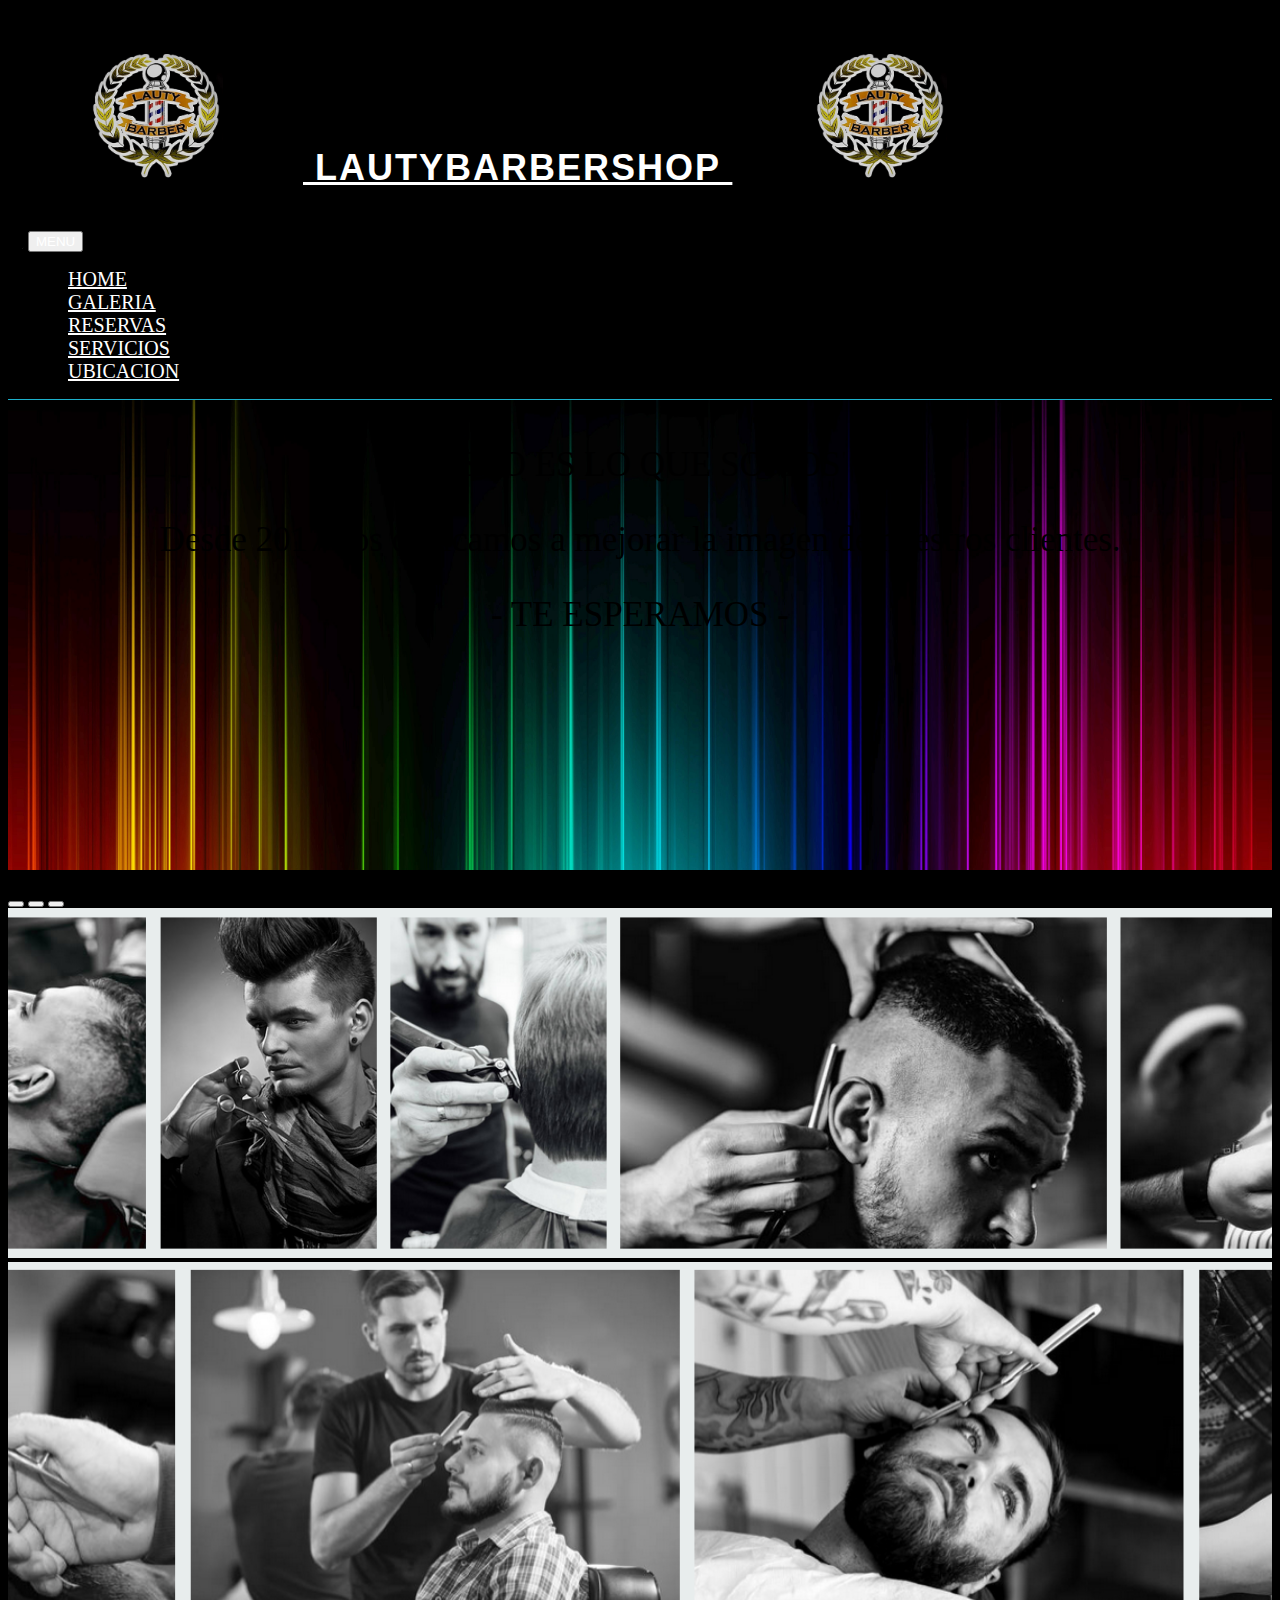
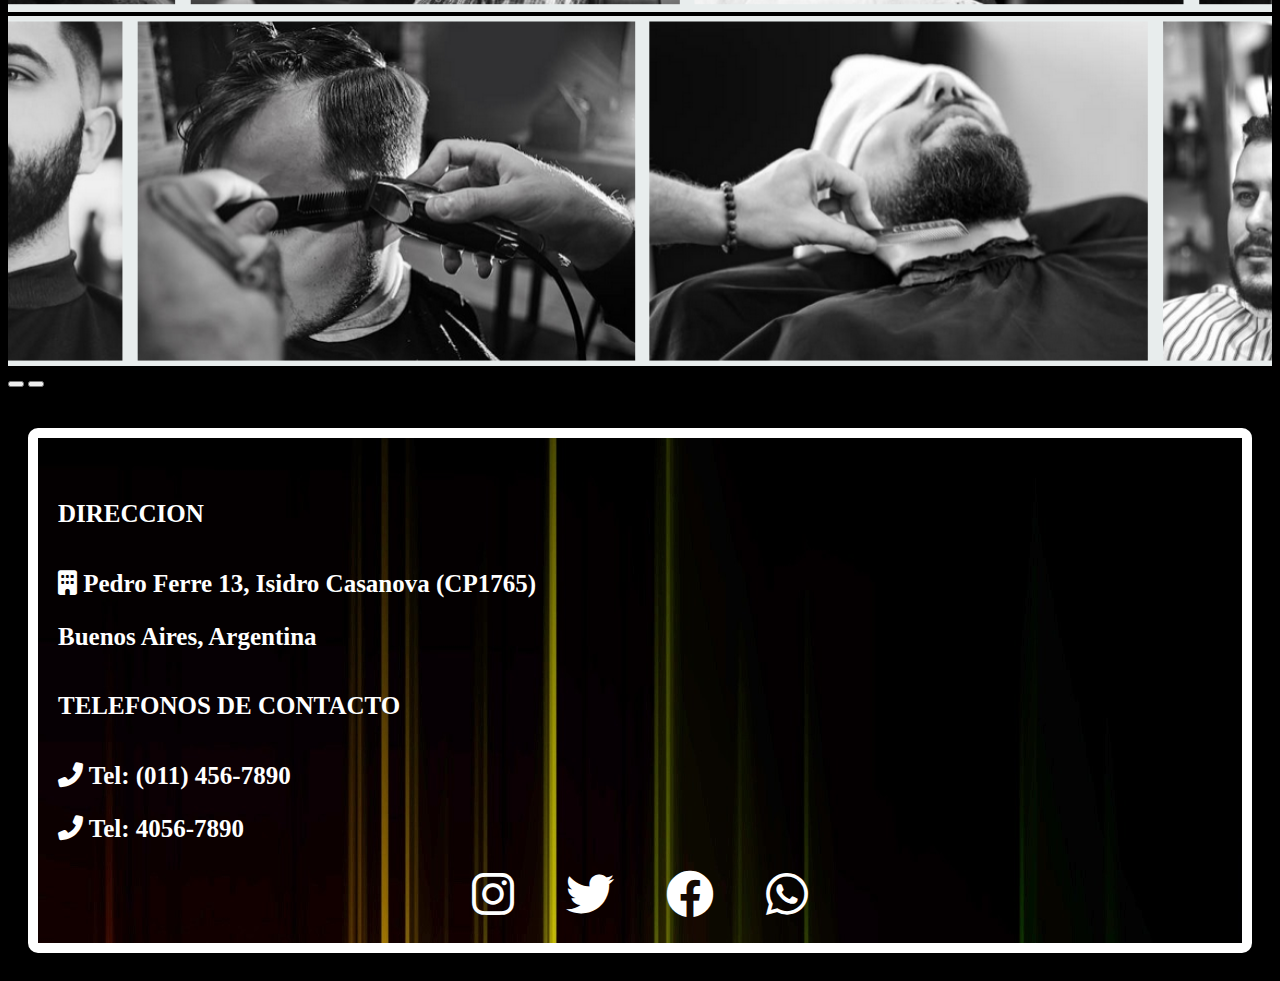
<file: index.html>
<!DOCTYPE html>
<html lang="es">
  <head>
    <meta charset="UTF-8" />
    <meta name="viewport" content="width=device-width, initial-scale=1.0" />
    

    <!-- Bootstrap 5.1.3 inicia -->
    <link
      href="https://cdn.jsdelivr.net/npm/bootstrap@5.1.3/dist/css/bootstrap.min.css"
      rel="stylesheet"
      integrity="sha384-1BmE4kWBq78iYhFldvKuhfTAU6auU8tT94WrHftjDbrCEXSU1oBoqyl2QvZ6jIW3"
      crossorigin="anonymous"
    />
    <link href="https://cdnjs.cloudflare.com/ajax/libs/font-awesome/6.0.0-beta3/css/all.min.css"
    rel="stylesheet"
  />
    
    <!-- Bootstrap 5.1.3 fin -->
    <link
      rel="stylesheet"
      href="https://fonts.googleapis.com/css2?family=Roboto:wght@400;700&display=swap"
    />
    <link rel="stylesheet" href="estilos.css" />

    <title>ProyectoFinal</title>

  </head>
  <body>
    <!-- NavBar inicia -->
    
      <nav class="navbar navbar-expand-sm bg-black navbar-black">
      
        <div class="container-fluid">
          <a class="navbar-brand" href="#">
            <div class="logo-container">
              <img src="img/logolauty1020.png" alt="Logo" class="logo-img">              
              LautyBarberShop       
              <img src="img/logolauty1020.png" alt="Logo" class="logo-img">
              
            </div>
          </a>
        </div>
        
        <button
          class="navbar-toggler"
          type="button"
          data-bs-toggle="collapse"
          data-bs-target="#collapsibleNavbar"
        >
          <span class="navbar-toggler-icon"></span>
        </button>
        <button class="navbar-toggler" type="button" data-bs-toggle="collapse" data-bs-target="#collapsibleNavbar">
          <span class="navbar-toggler-icon"></span>
          <span class="navbar-toggler-text">MENU</span>
          
        </button>
        
        <div class="collapse navbar-collapse" id="collapsibleNavbar">
          <ul class="navbar-nav">
            <li class="nav-item">
              <a class="nav-link" href="index.html">HOME</a>
            </li>
            <li class="nav-item">
              <a class="nav-link" href="html/galeria.html">GALERIA</a>
            </li>
            <li class="nav-item">
              <a class="nav-link" href="html/reserva.html">RESERVAS</a>
            </li>
            <li class="nav-item">
              <a class="nav-link" href="html/servicios.html">SERVICIOS</a>
            </li>
            <li class="nav-item">
              <a class="nav-link" href="html/ubicacion.html">UBICACION</a>
            </li>
          </ul>
        </div>
      </div>
    </nav>
    <!-- NavBar fin -->
    <!---->
    <div class="mt-2 p-5 bg-primary jumbotron animated-text">
      
      <p>ESTO ES LO QUE SOMOS</p>

      <p>
        
Desde 2017 nos dedicamos a mejorar la imagen de nuestros clientes.

      </p>

      <p>- TE ESPERAMOS -</p>
    </div>

    <div id="demo" class="carousel slide" data-bs-ride="carousel">
      <div class="carousel-indicators">
        <button
          type="button"
          data-bs-target="#demo"
          data-bs-slide-to="0"
          class="active"
        ></button>
        <button
          type="button"
          data-bs-target="#demo"
          data-bs-slide-to="1"
        ></button>
        <button
          type="button"
          data-bs-target="#demo"
          data-bs-slide-to="2"
        ></button>
      </div>

      <!-- The slideshow/carousel -->
      <div class="carousel-inner">
        <div class="carousel-item active">
          <img src="img/largo1.png" alt="imagen 1" class="d-block w-100" />
        </div>
        <div class="carousel-item">
          <img src="img/largo2.png" alt="imagen 2" class="d-block w-100" />
        </div>
        <div class="carousel-item">
          <img src="img/largo3.png" alt="imagen 3" class="d-block w-100" />
        </div>
      </div>

      <button
        class="carousel-control-prev"
        type="button"
        data-bs-target="#demo"
        data-bs-slide="prev"
      >
        <span class="carousel-control-prev-icon"></span>
      </button>
      <button
        class="carousel-control-next"
        type="button"
        data-bs-target="#demo"
        data-bs-slide="next"
      >
        <span class="carousel-control-next-icon"></span>
      </button>
    </div>
    <footer class="footer mt-5">
      <div class="container">
        <div class="row">
          <div class="col-md-6">
            <h5>DIRECCION</h5>
            <h3><i class="fas fa-building"></i> Pedro Ferre 13, Isidro Casanova (CP1765)</h3>
            <h3>Buenos Aires, Argentina</h3>
          </div>
          <div class="col-md-6 text-md-end">
            <h5 class="text-end">TELEFONOS DE CONTACTO</h5>
            <h3 class="text-end">
              <i class="fas fa-phone-alt"></i> Tel: (011) 456-7890
            </h3>
            <h3 class="text-end">
              <i class="fas fa-phone-alt"></i> Tel: 4056-7890
            </h3>
          </div>
        </div>
        <!-- Redes Sociales -->
        <div class="row mt-3">
          <div class="col-md-12">
            <div class="social-icons-container">
              <a href="#" class="social-icon"
                ><i class="fab fa-instagram"></i
              ></a>
              <a href="#" class="social-icon"><i class="fab fa-twitter"></i></a>
              <a href="#" class="social-icon"
                ><i class="fab fa-facebook"></i
              ></a>
              <a href="https://wa.me/5491123456789" class="social-icon"
                ><i class="fab fa-whatsapp"></i
              ></a>
            </div>
          </div>
        </div>
      </div>
    </footer>
    <script
      src="https://cdn.jsdelivr.net/npm/@popperjs/core@2.10.2/dist/umd/popper.min.js"
      integrity="sha384-7+zCNj/IqJ95wo16oMtfsKbZ9ccEh31eOz1HGyDuCQ6wgnyJNSYdrPa03rtR1zdB"
      crossorigin="anonymous"
    ></script>
    <script
      src="https://cdn.jsdelivr.net/npm/bootstrap@5.1.3/dist/js/bootstrap.min.js"
      integrity="sha384-QJHtvGhmr9XOIpI6YVutG+2QOK9T+ZnN4kzFN1RtK3zEFEIsxhlmWl5/YESvpZ13"
      crossorigin="anonymous"
    ></script>
  </body>
</html>
</file>
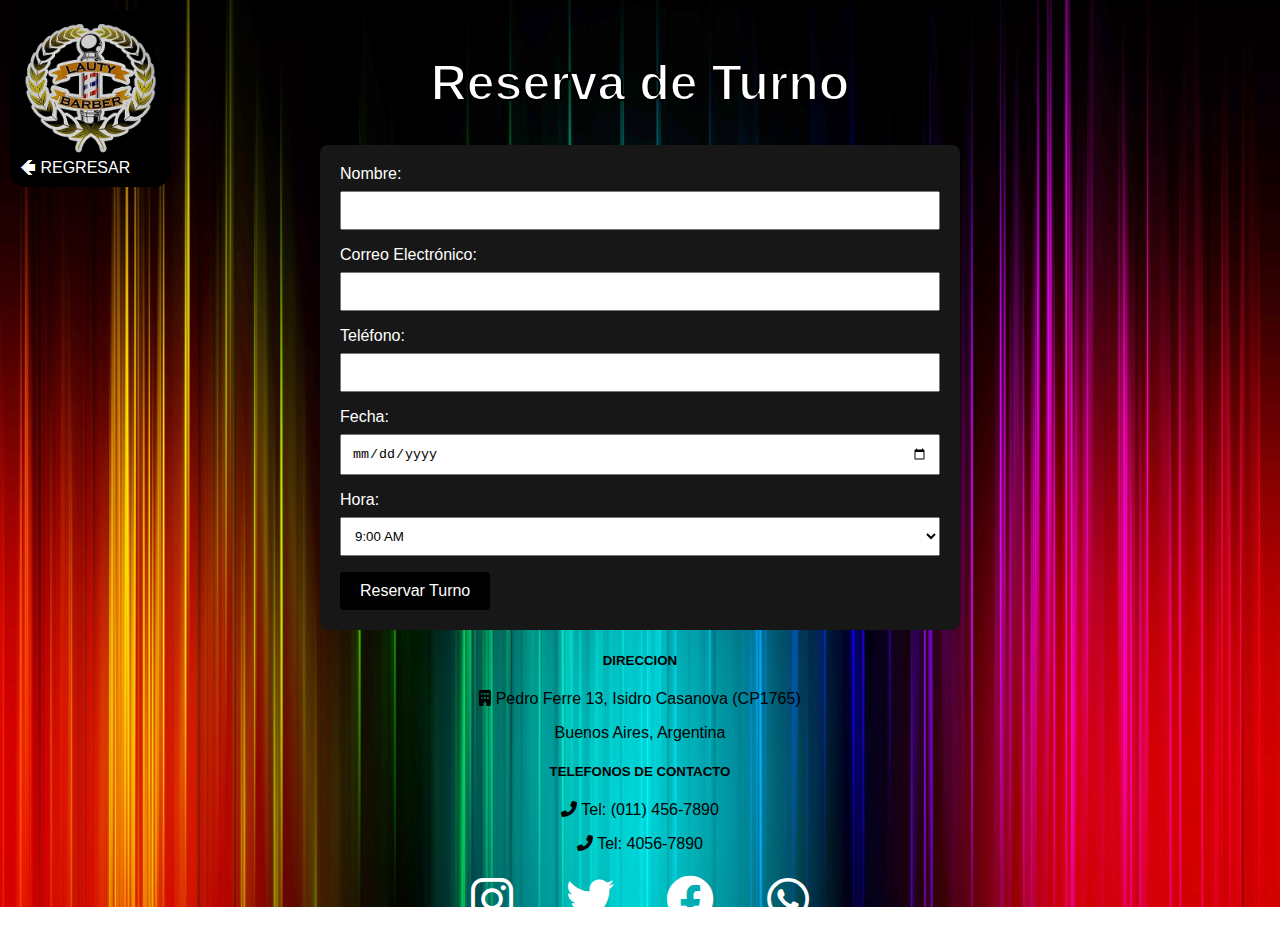
<file: html/reserva.html>
<!DOCTYPE html>
<html lang="es">
  <head>
    <meta charset="UTF-8" />
    <meta name="viewport" content="width=device-width, initial-scale=1.0" />
    <link rel="stylesheet" href="estilos2.css" />
    <link
      href="https://cdnjs.cloudflare.com/ajax/libs/font-awesome/6.0.0-beta3/css/all.min.css"
      rel="stylesheet"
    />
    <title>Reserva de Turno - Barbería</title>
  </head>
  <body>
    <!-- Botón de regreso a la página de inicio (HOME) -->
    <a href="../index.html" class="back-to-home">
      <div class="logo-container">
        <img src="../img/logolauty1020.png" alt="Logo" class="logo-img" />
      </div>
      <div class="text-container"> 🢀 REGRESAR</div>
    </a>

    <h1>Reserva de Turno</h1>

    <form>
      <label for="nombre">Nombre:</label>
      <input type="text" id="nombre" name="nombre" required />

      <label for="email">Correo Electrónico:</label>
      <input type="email" id="email" name="email" required />

      <label for="telefono">Teléfono:</label>
      <input type="tel" id="telefono" name="telefono" required />

      <label for="fecha">Fecha:</label>
      <input type="date" id="fecha" name="fecha" required />

      <label for="hora">Hora:</label>
      <select id="hora" name="hora" required>
        <option value="9:00">9:00 AM</option>
        <option value="10:00">10:00 AM</option>
        <option value="11:00">11:00 AM</option>
        <option value="14:00">2:00 PM</option>
        <option value="15:00">3:00 PM</option>
      </select>

      <button type="submit">Reservar Turno</button>
    </form>

    <footer class="footer mt-5">
      <div class="container">
        <div class="row">
          <div class="col-md-6">
            <h5>DIRECCION</h5>
            <p>
              <i class="fas fa-building"></i> Pedro Ferre 13, Isidro Casanova
              (CP1765)
            </p>
            <p>Buenos Aires, Argentina</p>
          </div>
          <div class="col-md-6 text-md-end">
            <h5 class="text-end">TELEFONOS DE CONTACTO</h5>
            <p class="text-end">
              <i class="fas fa-phone-alt"></i> Tel: (011) 456-7890
            </p>
            <p class="text-end">
              <i class="fas fa-phone-alt"></i> Tel: 4056-7890
            </p>
          </div>
        </div>
        <!-- Redes Sociales -->
        <div class="row mt-3">
          <div class="col-md-12">
            <div class="social-icons-container">
              <a href="#" class="social-icon"
                ><i class="fab fa-instagram"></i
              ></a>
              <a href="#" class="social-icon"><i class="fab fa-twitter"></i></a>
              <a href="#" class="social-icon"
                ><i class="fab fa-facebook"></i
              ></a>
              <a href="https://wa.me/5491123456789" class="social-icon"
                ><i class="fab fa-whatsapp"></i
              ></a>
            </div>
          </div>
        </div>
      </div>
    </footer>
  </body>
</html>
</file>
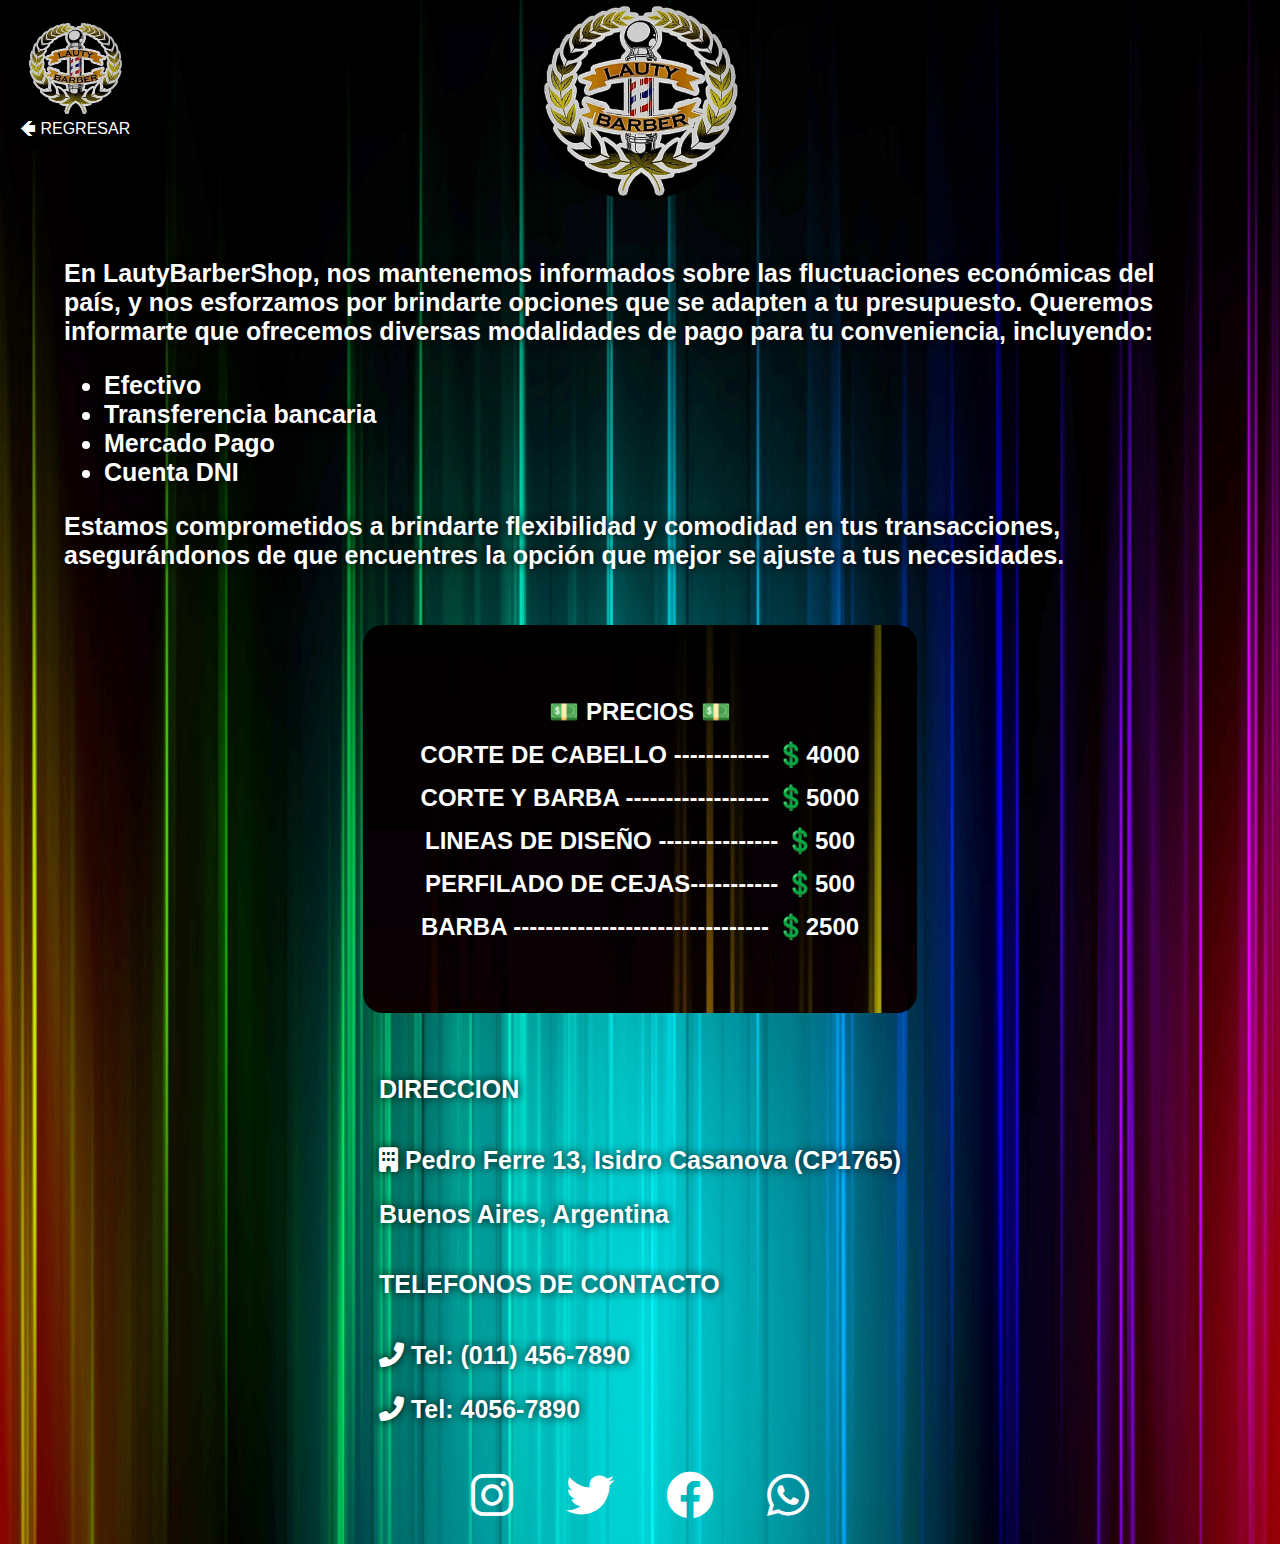
<file: html/servicios.html>
<!DOCTYPE html>
<html lang="es">
<head>
    <meta charset="UTF-8">
    <meta name="viewport" content="width=device-width, initial-scale=1.0">
    <link rel="stylesheet" href="estilos3.css">
    <link
    href="https://cdnjs.cloudflare.com/ajax/libs/font-awesome/6.0.0-beta3/css/all.min.css"
    rel="stylesheet"
  />
    <title>LAUTYBARBER</title>

</head>
<body>
  <nav class="navbar navbar-expand-sm bg-dark navbar-dark">
    <div class="container-fluid">
      <a class="navbar-brand" href="#">
        <img src="../img/logolauty1020.png" alt="" class="rounded-logo">
      </a>
    </div>
  </nav>
  <!-- Botón de regreso a la página de inicio (HOME) -->
    
    <!-- Botón de regreso a la página de inicio (HOME) -->
    <a href="../index.html" class="back-to-home">
      <div class="logo-container">
        <img src="../img/logolauty1020.png" alt="Logo" class="logo-img">
      </div>
      <div class="text-container">
        🢀 REGRESAR
      </div>
    </a>

    <main class="centered">
        
        <div class="payment-info">
            <p>
                En LautyBarberShop, nos mantenemos informados sobre las fluctuaciones
                económicas del país, y nos esforzamos por brindarte opciones que se
                adapten a tu presupuesto. Queremos informarte que ofrecemos diversas
                modalidades de pago para tu conveniencia, incluyendo:
            </p>
            <ul>
                <li>Efectivo</li>
                <li>Transferencia bancaria</li>
                <li>Mercado Pago</li>
                <li>Cuenta DNI</li>
            </ul>
            <p>
                Estamos comprometidos a brindarte flexibilidad y comodidad en tus
                transacciones, asegurándonos de que encuentres la opción que mejor se
                ajuste a tus necesidades.
            </p>
        </div>
        <div class="prices-container">
            <h2>💵 PRECIOS 💵</h2>
            <h2>CORTE DE CABELLO ------------ 💲4000</h2>
            <h2>CORTE Y BARBA ------------------ 💲5000</h2>
            <h2>LINEAS DE DISEÑO --------------- 💲500</h2>
            <h2>PERFILADO DE CEJAS----------- 💲500</h2>
            <h2>BARBA -------------------------------- 💲2500</h2>
        </div>
    </main>

    <footer class="footer mt-5">
      <div class="container">
        <div class="row">
          <div class="col-md-6 text-start"> <!-- Alineación de la dirección a la izquierda -->
            <h5>DIRECCION</h5>
            <p><i class="fas fa-building"></i> Pedro Ferre 13, Isidro Casanova (CP1765)</p>
            <p>Buenos Aires, Argentina</p>
          </div>
          <div class="col-md-6 text-md-end"> <!-- Alineación de los teléfonos a la derecha -->
            <h5>TELEFONOS DE CONTACTO</h5>
            <p>
              <i class="fas fa-phone-alt"></i> Tel: (011) 456-7890
            </p>
            <p>
              <i class="fas fa-phone-alt"></i> Tel: 4056-7890
            </p>
          </div>
        </div>
      </div>
    </footer>
    
        <!-- Redes Sociales -->
        <div class="row mt-3">
          <div class="col-md-12">
            <div class="social-icons-container">
              <a href="#" class="social-icon"
                ><i class="fab fa-instagram"></i
              ></a>
              <a href="#" class="social-icon"><i class="fab fa-twitter"></i></a>
              <a href="#" class="social-icon"
                ><i class="fab fa-facebook"></i
              ></a>
              <a href="https://wa.me/5491123456789" class="social-icon"
                ><i class="fab fa-whatsapp"></i
              ></a>
            </div>
          </div>
        </div>
      </div>
    </footer>
</body>
</html>
</file>
<file: estilos.css>
@charset "UTF-8";
/* Estilos para el cuerpo de la página */
body {
  background-color: black;
}

/* Estilos para la barra de navegación */
.navbar {
  background-color: black; /* Fondo negro de la barra de navegación */
  border-bottom: 1px solid rgb(29, 177, 203); /* Borde inferior gris */
  }

.navbar-brand,
.navbar-nav .nav-link {
  color: white !important; /* Letras blancas */
}

/* Estilos para el botón del menú en dispositivos móviles */
.navbar-toggler-text {
  color: white; /* Color del texto */
  margin-left: 5px; /* Espacio a la izquierda del texto */
  margin-left: auto; /* Centra el texto MENU */
  display: flex;
  align-items: center;
}

/* Estilos para el contenido de la página */
.container {
  margin-top: 20px;
 
}

.navbar-brand img {
  height: 130px;
  margin-left: 80px;
  margin-right: 80px;
}

.navbar-brand {
    font-family: "Arial", sans-serif; /* Selecciona una fuente moderna */
    font-size: 36px; /* Tamaño de la fuente */
    font-weight: bold; /* Negrita */
    color: #333; /* Color del texto */
    text-transform: uppercase; /* Convierte el texto en mayúsculas */
    letter-spacing: 2px; /* Espaciado entre letras */
    text-shadow: 2px 2px 4px rgba(0, 0, 0, 0.2); /* Sombra de texto */
}

/* Estilos para el pie de página */
.jumbotron {
  height: 450px;
  background-image: url(img/FONDO9.jpg);
  background-color: black;
  background-size: cover;
}

.footer {
  background-color: black; /* Fondo del pie de página */
  color: #fff;
  padding: 20px 0;
}

.footer p {
  margin-bottom: 0; /* Elimina el margen inferior de los párrafos dentro del pie de página */
}

/* Establecer el tamaño deseado para las imágenes del carrusel */
.carousel img {
  width: 100%;
  height: 350px;
  object-fit: cover;
}

/* Estilos personalizados */
body {
  background-color: black; /* Fondo gris */
}

.container {
  background-image: url("img/FONDO9.jpg"); /* Fondo negro del contenedor */
  border: 10px solid white; /* Bordes negros del contenedor */
  border-radius: 10px; /* Esquinas redondeadas del contenedor */
  padding: 20px; /* Espaciado interno del contenedor */
  margin-top: 20px; /* Margen superior del contenedor */
}

h1 {
  text-align: center;
  color: hsl(0, 0%, 100%); /* Texto blanco */
}

h3 {
  font-size: 25px;
}

h5 {
  font-size: 25px;
  font-weight: bold; /* Establece el texto en negrita */
}

p {
  font-size: 35px;
}

.carousel {
  margin-top: 20px;
}

.footer {
  background-color: black; /* Fondo negro del footer */
  color: #ffffff; /* Texto blanco del footer */
  padding: 20px; /* Espaciado interno del footer */
  position: relative;
}

.navbar-nav {
  margin-left: auto; /* Mueve los elementos a la derecha */
}

.nav-link {
  font-size: 20px; /* Ajusta el tamaño del texto de las solapas */
  padding: 20px 20px; /* Ajusta el espacio dentro de las solapas */
  border-radius: 15px; /* Agrega bordes redondeados */
  margin-right: 15px;
}

.nav-link:hover {
  background-color: white !important; /* Cambia el color de fondo al pasar el ratón */
  color: black !important; /* Texto negro al pasar el ratón */
  margin-right: 15px;
}

/* Animación para cambiar el color del texto */
@keyframes changeColor {
  0% {
    color: white;
  }
  25% {
    color: white;
  }
  50% {
    color: rgb(108, 255, 235);
  }
  75% {
    color: white;
  }
  100% {
    color: white;
  }
}
.animated-text {
  animation: changeColor 5s infinite; /* Aplica la animación con duración de 5 segundos y repetición infinita */
  font-size: 25px; /* Ajusta el tamaño del texto */
  text-align: center; /* Centra el texto */
  padding: 10px; /* Añade un relleno alrededor del texto */
}

/* Estilos para las solapas de la barra de navegación */
/* Estilos para el logo en la barra de navegación */
.navbar-brand {
  background-color: black; /* Fondo negro para el logo */
  border-radius: 10px; /* Esquinas redondeadas del contenedor */
  padding: 20px; /* Espaciado interno del contenedor */
  margin-top: 5px; /* Margen superior del contenedor */
  margin-block: 10px;
  position: relative;
}

/* Estilos para los iconos de redes sociales */
/* Estilos para los iconos de redes sociales */
.social-icons-container {
    margin-top: 20px; /* Espacio entre el formulario y los iconos */
    text-align: center; /* Centrar los iconos */
  }
  
  .social-icon {
    font-size: 3em;
    margin: 0 0.5em; /* Espacio entre los iconos */
    color: white;
  }
  
  /* Estilos para los enlaces de redes sociales */
  .social-icon:hover {
    color: skyblue;
  }

  
  
  

/*# sourceMappingURL=estilos.css.map */
</file>
<file: html/estilos2.css>
/* ESTILOS RESERVA */

body {
  font-family: Arial, sans-serif;
  background: url("../img/FONDO9.jpg") no-repeat center center fixed;
  background-size: cover;
  margin: 0;
  padding: 20px;
  box-sizing: border-box;
  color: white;
}

h5 {
  text-align: center;
  color: #000000;
}

p {
  text-align: center;
  color: #000000;
}

h1 {
  text-align: center;
  color: white;
  -webkit-text-stroke: 2px black; /* Contorno blanco */
  font-size: 50px;
}

form {
  max-width: 600px;
  margin: 0 auto;
  background-color: #171717;
  padding: 20px;
  border-radius: 8px;
}

label {
  display: block;
  margin-bottom: 8px;
  color: white;
}

input,
select {
  width: 100%;
  padding: 10px;
  margin-bottom: 16px;
  box-sizing: border-box;
}

button {
  background-color: black;
  color: white;
  padding: 10px 20px;
  border: none;
  border-radius: 4px;
  cursor: pointer;
  font-size: 16px;
}

button:hover {
  background-color: #ffffff;
  color: #000000;
}

/* Estilos para el botón de regreso */

.back-to-home {
  position: fixed;
  top: 20px;
  left: 20px;
  background-color: hsl(28, 92%, 33%);
  color: white;
  padding: 10px 20px;
  border: none;
  border-radius: 4px;
  cursor: pointer;
  text-decoration: none;
  transition: background-color 0.3s; /* Transición de color de fondo */
}
.back-to-home {
  display: block;
  position: fixed;
  top: 10px; /* Separación desde la parte superior */
  left: 10px; /* Separación desde el lado izquierdo */
  text-decoration: none;
  border-radius: 15px; /* Bordes redondeados */
  background-color: black; /* Color de fondo negro */
  padding: 10px; /* Ajusta el espacio alrededor del enlace */
}

.logo-container {
  text-align: center;
}

.logo-img {
  width: 140px;
  height: auto;
}

.back-to-home:hover {
  background-color: black;
}

/* Estilos para los iconos de redes sociales */
.social-icons-container {
  margin-top: 20px; /* Espacio entre el formulario y los iconos */
  text-align: center; /* Centrar los iconos */
}

.social-icon {
  font-size: 3em;
  margin: 0 0.5em; /* Espacio entre los iconos */
  color: white;
}

/* Estilos para los enlaces de redes sociales */
.social-icon:hover {
  color: black;
}
</file>
<file: html/estilos3.css>
body {
  background-image: url("../img/FONDO9.jpg");
  background-size: cover;
  background-position: center;
  background-repeat: no-repeat;
  font-family: "Arial", sans-serif;
  text-align: center;
  margin: 0;
  padding: 0;
  display: flex;
  flex-direction: column;
  align-items: center;
  justify-content: center;
  min-height: 100vh;
  overflow-y: auto;
  color: #fff;
}

main {
  text-align: left;
  max-width: 90%;
  margin: 20px auto 10px;
  padding: 10px;
  display: flex;
  flex-direction: column;
  align-items: center;
  justify-content: center;
}

.title {
  color: gray;
  font-size: 6vw;
  font-weight: bold;
  margin-bottom: 10px;
  text-align: center;
}

.payment-info {
  margin-bottom: 30px;
  text-align: left;
}

.prices-container {
  background-image: url("../img/FONDO9.jpg");
  padding: 5%;
  border-radius: 20px;
  max-height: 60vh;
  overflow-y: auto;
  text-align: center;
}
.rounded-logo {
  border-radius: 50%;
}

h1,
h2 {
  margin: 15px 0;
  color: white;
}

h5,
p,
ul {
  color: white;
  font-size: 25px;
  text-align: center; /* Centra el texto horizontalmente */
  font-weight: bold; /* Establece el texto en negrita */
  text-shadow: 0 0 10px black; /* Agrega un borde blanco alrededor del texto */
  text-align: left;
}

button {
  background-color: #4caf50;
  color: white;
  padding: 10px 20px;
  border: none;
  border-radius: 4px;
  cursor: pointer;
  font-size: 16px;
}

button:hover {
  background-color: gray;
}

/* Estilos para el botón de regreso */
.back-to-home {
  position: fixed;
  top: 20px;
  left: 20px;
  background-color: hwb(184 14% 29%);
  color: black;
  padding: 10px 20px;
  border: none;
  border-radius: 4px;
  cursor: pointer;
  text-decoration: none;
  transition: background-color 0.3s; /* Transición de color de fondo */
}

.back-to-home:hover {
  background-color: gray;
}

/* Estilos para el botón de regreso */

.back-to-home {
  position: fixed;
  top: 20px;
  left: 20px;
  background-color: hsl(28, 92%, 33%);
  color: white;
  padding: 10px 20px;
  border: none;
  border-radius: 4px;
  cursor: pointer;
  text-decoration: none;
  transition: background-color 0.3s; /* Transición de color de fondo */
}
.back-to-home {
  display: block;
  position: fixed;
  top: 10px; /* Separación desde la parte superior */
  left: 10px; /* Separación desde el lado izquierdo */
  text-decoration: none;
  border-radius: 15px; /* Bordes redondeados */
  background-color: black; /* Color de fondo negro */
  padding: 10px; /* Ajusta el espacio alrededor del enlace */
}

.logo-container {
  text-align: center;
}

.logo-img {
  width: 100px;
  height: auto;
}

.back-to-home:hover {
  background-color: black;
}

/* Media query para ajustar estilos en pantallas pequeñas */
@media (max-width: 600px) {
  .title {
    font-size: 10vw;
  }

  .prices-container {
    max-height: 80vh;
  }
}
/* Estilos para los iconos de redes sociales */
.social-icons-container {
  margin-top: 20px; /* Espacio entre el formulario y los iconos */
  text-align: center; /* Centrar los iconos */
  margin-bottom: 20px;
}

.social-icon {
  font-size: 3em;
  margin: 0 0.5em; /* Espacio entre los iconos */
  color: white;
}

/* Estilos para los enlaces de redes sociales */
.social-icon:hover {
  color: #000000;
}
.navbar-brand img {
  width: auto; /* Anchura automática */
  max-height: 200px; /* Altura máxima */
}

.navbar-nav {
  margin-left: auto; /* Mueve los elementos a la derecha */
}

.nav-link {
  font-size: 20px; /* Ajusta el tamaño del texto de las solapas */
  padding: 10px 20px; /* Ajusta el espacio dentro de las solapas */
}
</file>
